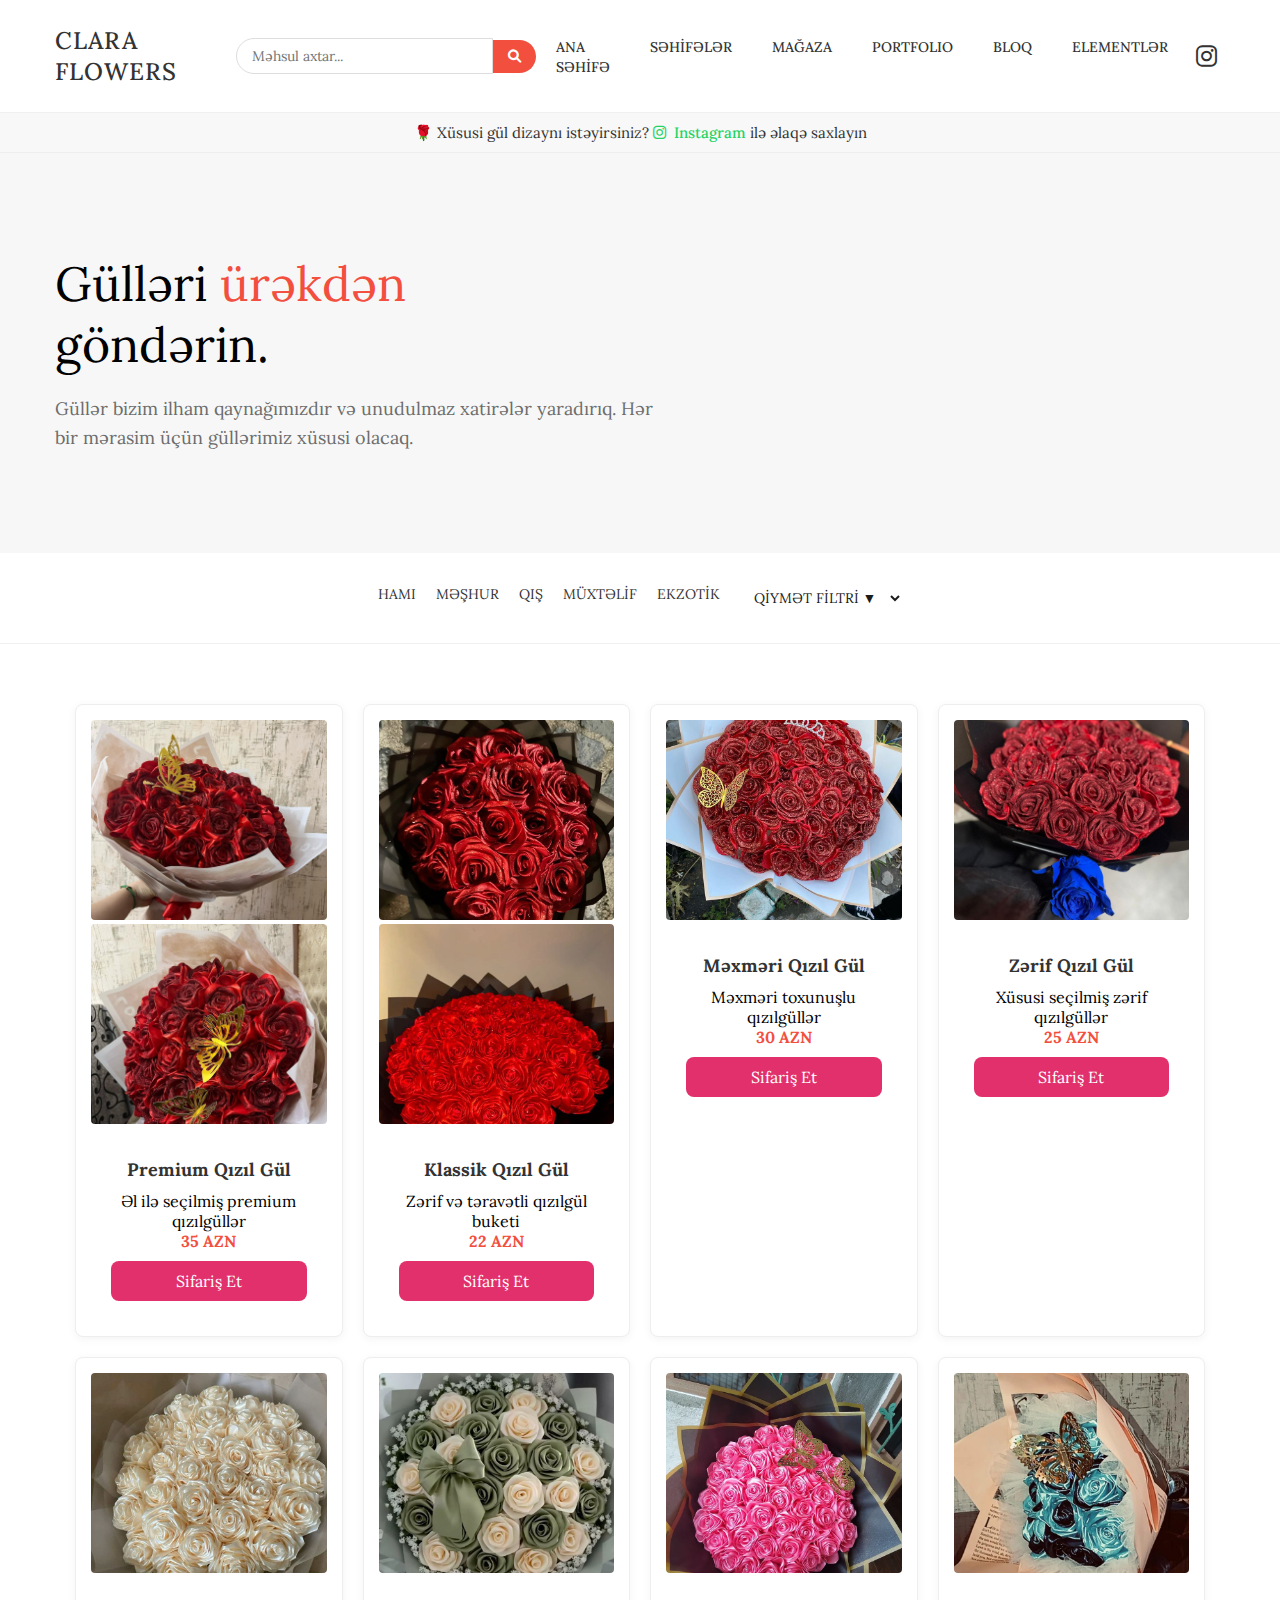
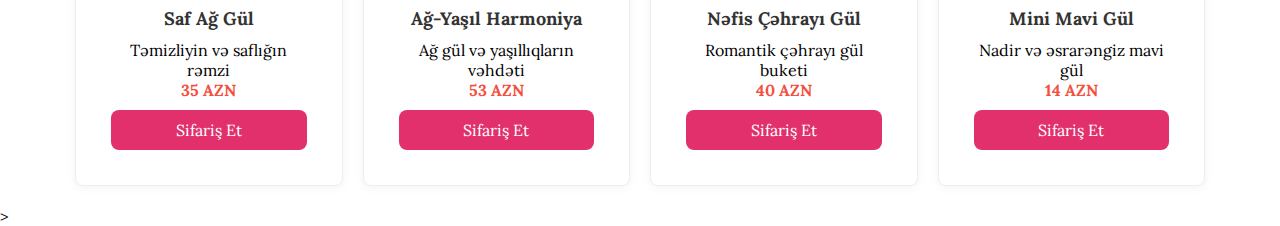
<file: index.html>
<!DOCTYPE html>
<html lang="az">
<head>
    <meta charset="UTF-8">
    <meta name="viewport" content="width=device-width, initial-scale=1.0">
    <title>Clara Flowers - Gül Mağazası</title>
    <link href="https://fonts.googleapis.com/css2?family=Lora:wght@400;500;600&display=swap" rel="stylesheet">
    <link rel="stylesheet" href="https://cdnjs.cloudflare.com/ajax/libs/font-awesome/6.0.0/css/all.min.css">
    <link rel="stylesheet" href="style.css">
    <style>
        /* Məhsullar üçün əlavə stillər */
        .product-grid {
            display: grid;
            grid-template-columns: repeat(auto-fill, minmax(250px, 1fr));
            gap: 20px;
            padding: 20px;
            width: 100%;
        }

        /* Sosyal medya ikonları için güncellenmiş stiller */
        .social-links {
            display: flex;
            align-items: center;
            gap: 25px;
            margin-left: 20px;
        }

        .social-icon {
            color: #333;
            font-size: 24px;
            transition: all 0.3s ease;
            padding: 8px;
        }

        .social-icon:hover {
            color: #f34f3f;
            transform: scale(1.1);
        }

        /* Arama kutusu stilleri */
        .search-container {
            display: flex;
            align-items: center;
            max-width: 300px;
            width: 100%;
            margin: 0 20px;
        }

        .search-container input {
            width: 100%;
            padding: 8px 15px;
            border: 1px solid #ddd;
            border-radius: 20px 0 0 20px;
            font-size: 14px;
            outline: none;
            transition: border-color 0.3s ease;
        }

        .search-container input:focus {
            border-color: #f34f3f;
        }

        .search-container button {
            padding: 8px 15px;
            background: #f34f3f;
            border: none;
            border-radius: 0 20px 20px 0;
            color: white;
            cursor: pointer;
            transition: background 0.3s ease;
        }

        .search-container button:hover {
            background: #e43f2f;
        }

        .product-card {
            border: 1px solid #eee;
            border-radius: 8px;
            padding: 15px;
            text-align: center;
            transition: all 0.3s ease;
            background: white;
            width: 100%;
        }

        .product-card:hover {
            transform: translateY(-5px);
            box-shadow: 0 5px 15px rgba(0,0,0,0.1);
        }

        .product-image {
            width: 100%;
            height: 200px;
            object-fit: cover;
            border-radius: 4px;
        }

        .product-name {
            margin: 10px 0;
            font-size: 18px;
            color: #333;
        }

        .product-price {
            color: #f34f3f;
            font-size: 16px;
            font-weight: bold;
        }

        .order-btn {
            width: 100%;
            padding: 10px;
            background: #E1306C;
            color: white;
            border: none;
            border-radius: 8px;
            margin-top: 10px;
            cursor: pointer;
            font-size: 16px;
            transition: all 0.3s ease;
        }

        .order-btn:hover {
            background: #c13584;
            transform: scale(1.05);
        }

        .category-menu {
            display: flex;
            list-style: none;
            justify-content: center;
            gap: 20px;
            padding: 0;
            margin: 0;
            flex-wrap: wrap;
        }

        .category-menu select {
            padding: 5px 10px;
            border: none;
            background: transparent;
            font-family: 'Lora', serif;
            font-size: 14px;
            cursor: pointer;
            color: #1b1b1b;
        }

        .category-menu select:focus {
            outline: none;
        }

        .category-menu select option {
            background: white;
            padding: 10px;
        }

        .category-menu a {
            color: #333;
            text-decoration: none;
            font-size: 14px;
            transition: color 0.3s;
        }

        .category-menu a:hover {
            color: #f34f3f;
        }

        /* Modal Styles */
        .modal {
            display: none;
            position: fixed;
            top: 0;
            left: 0;
            width: 100%;
            height: 100%;
            background: rgba(0,0,0,0.5);
            z-index: 1000;
        }

        .modal-content {
            background: white;
            padding: 20px;
            border-radius: 15px;
            position: absolute;
            top: 50%;
            left: 50%;
            transform: translate(-50%, -50%);
            width: 90%;
            max-width: 400px;
        }

        .platform-buttons {
            display: flex;
            gap: 10px;
            margin-top: 15px;
        }

        .instagram-btn {
            width: 100%;
            padding: 12px;
            background: #E1306C;
            color: white;
            border: none;
            border-radius: 8px;
            font-size: 16px;
            cursor: pointer;
            transition: all 0.3s ease;
        }

        .instagram-btn:hover {
            background: #c13584;
        }

        /* Loading Animation */
        .loading-overlay {
            position: fixed;
            top: 0;
            left: 0;
            width: 100%;
            height: 100%;
            background: rgba(255, 255, 255, 0.9);
            display: none;
            justify-content: center;
            align-items: center;
            z-index: 9999;
        }

        .loading-spinner {
            text-align: center;
        }

        .loading-spinner i {
            color: #f34f3f;
            font-size: 50px;
            animation: spin 1s infinite linear;
        }

        @keyframes spin {
            0% { transform: rotate(0deg); }
            100% { transform: rotate(360deg); }
        }

        /* Fade Animation */
        .fade-in {
            animation: fadeIn 0.5s ease-in;
        }

        @keyframes fadeIn {
            from { opacity: 0; }
            to { opacity: 1; }
        }

        /* Responsive Design */
        @media (max-width: 768px) {
            nav {
                flex-wrap: wrap;
            }
            
            .search-container {
                order: 3;
                margin: 10px 0;
                max-width: 100%;
            }
            
            .main-menu {
                order: 4;
            }

            .product-grid {
                grid-template-columns: repeat(2, 1fr);
                gap: 10px;
                padding: 10px;
            }

            .category-menu {
                gap: 10px;
            }

            .social-links {
                gap: 20px;
                margin: 15px 0;
            }
            
            .social-icon {
                font-size: 22px;
            }
        }

        @media (max-width: 480px) {
            .product-grid {
                grid-template-columns: 1fr;
            }
        }

        .special-note {
            background: #f8f8f8;
            padding: 10px 0;
            text-align: center;
            border-bottom: 1px solid #eee;
        }

        .special-note p {
            margin: 0;
            color: #333;
            font-size: 15px;
        }

        .special-note a {
            color: #25D366;
            text-decoration: none;
            font-weight: 500;
            transition: all 0.3s ease;
        }

        .special-note a:hover {
            color: #128C7E;
        }

        .special-note i {
            margin-right: 4px;
        }

        @media (max-width: 768px) {
            .special-note p {
                font-size: 14px;
            }
        }
    </style>
</head>
<body>
    <header>
        <div class="container">
            <nav>
                <a href="/" class="logo">CLARA FLOWERS</a>
                
                <div class="search-container">
                    <input type="text" id="searchInput" placeholder="Məhsul axtar...">
                    <button onclick="searchProducts()">
                        <i class="fas fa-search"></i>
                    </button>
                </div>

                <div class="mobile-menu-btn">
                    <i class="fas fa-bars"></i>
                </div>
                <ul class="main-menu">
                    <li><a href="#">ANA SƏHİFƏ</a></li>
                    <li><a href="#">SƏHİFƏLƏR</a></li>
                    <li><a href="#">MAĞAZA</a></li>
                    <li><a href="#">PORTFOLIO</a></li>
                    <li><a href="#">BLOQ</a></li>
                    <li><a href="#">ELEMENTLƏR</a></li>
                </ul>
                <div class="social-links">
                    <a href="https://instagram.com/clara__flowers__/" target="_blank" class="social-icon"><i class="fab fa-instagram"></i></a>
                </div>
            </nav>
        </div>
    </header>

    <div class="special-note">
        <p>🌹 Xüsusi gül dizaynı istəyirsiniz? <a href="https://instagram.com/clara__flowers__/"><i class="fab fa-instagram"></i> Instagram</a> ilə əlaqə saxlayın</p>
    </div>

    <section class="hero">
        <div class="container">
            <h1>Gülləri <span>ürəkdən</span><br>göndərin.</h1>
            <p>Güllər bizim ilham qaynağımızdır və unudulmaz xatirələr yaradırıq. Hər bir mərasim üçün güllərimiz xüsusi olacaq.</p>
        </div>
    </section>

    <section class="category-nav">
        <div class="container">
            <ul class="category-menu">
                <li><a href="#">HAMI</a></li>
                <li><a href="#">MƏŞHUR</a></li>
                <li><a href="#">QIŞ</a></li>
                <li><a href="#">MÜXTƏLİF</a></li>
                <li><a href="#">EKZOTİK</a></li>
                <li>
                    <select id="priceFilter" onchange="filterByPrice()">
                        <option value="all">QİYMƏT FİLTRİ ▼</option>
                        <option value="15-30">15-30 AZN</option>
                        <option value="30-50">30-50 AZN</option>
                        <option value="50-100">50-100 AZN</option>
                        <option value="100+">100+ AZN</option>
                    </select>
                </li>
            </ul>
        </div>
    </section>

    <section class="products">
        <div class="container">
            <div class="product-grid" id="productGrid"></div>
            
            <div class="product-grid">
                <!-- Rose 1 -->
                <div class="product-card fade-in">
                    <div class="product-slider">
                        <img src="rose1.jpg" alt="Qızıl Gül" class="product-image active">
                        <img src="rose1part2.jpg" alt="Qızıl Gül" class="product-image">
                    </div>
                    <div class="product-info">
                        <h3 class="product-name">Premium Qızıl Gül</h3>
                        <p class="product-description">Əl ilə seçilmiş premium qızılgüllər</p>
                        <p class="product-price">35 AZN</p>
                        <button class="order-btn" onclick="startOrder('Premium Qızıl Gül', 35)">
                            Sifariş Et
                        </button>
                    </div>
                </div>

                <!-- Rose 2 -->
                <div class="product-card fade-in">
                    <div class="product-slider">
                        <img src="rose2.jpg" alt="Klassik Qızıl Gül" class="product-image active">
                        <img src="rose2part2.jpg" alt="Klassik Qızıl Gül" class="product-image">
                    </div>
                    <div class="product-info">
                        <h3 class="product-name">Klassik Qızıl Gül</h3>
                        <p class="product-description">Zərif və təravətli qızılgül buketi</p>
                        <p class="product-price">22 AZN</p>
                        <button class="order-btn" onclick="startOrder('Klassik Qızıl Gül', 22)">
                            Sifariş Et
                        </button>
                    </div>
                </div>

                <!-- Rose 3 -->
                <div class="product-card fade-in">
                    <img src="rose3.jpg" alt="Məxməri Qızıl Gül" class="product-image">
                    <div class="product-info">
                        <h3 class="product-name">Məxməri Qızıl Gül</h3>
                        <p class="product-description">Məxməri toxunuşlu qızılgüllər</p>
                        <p class="product-price">30 AZN</p>
                        <button class="order-btn" onclick="startOrder('Məxməri Qızıl Gül', 30)">
                            Sifariş Et
                        </button>
                    </div>
                </div>

                <!-- Rose 4 -->
                <div class="product-card fade-in">
                    <img src="rose4.jpg" alt="Zərif Qızıl Gül" class="product-image">
                    <div class="product-info">
                        <h3 class="product-name">Zərif Qızıl Gül</h3>
                        <p class="product-description">Xüsusi seçilmiş zərif qızılgüllər</p>
                        <p class="product-price">25 AZN</p>
                        <button class="order-btn" onclick="startOrder('Zərif Qızıl Gül', 25)">
                            Sifariş Et
                        </button>
                    </div>
                </div>

                <!-- White -->
                <div class="product-card fade-in">
                    <img src="white1.jpg" alt="Ağ Gül" class="product-image">
                    <div class="product-info">
                        <h3 class="product-name">Saf Ağ Gül</h3>
                        <p class="product-description">Təmizliyin və saflığın rəmzi</p>
                        <p class="product-price">35 AZN</p>
                        <button class="order-btn" onclick="startOrder('Saf Ağ Gül', 35)">
                            Sifariş Et
                        </button>
                    </div>
                </div>

                <!-- White+Green -->
                <div class="product-card fade-in">
                    <img src="whi+gre.jpg" alt="Ağ-Yaşıl Gül" class="product-image">
                    <div class="product-info">
                        <h3 class="product-name">Ağ-Yaşıl Harmoniya</h3>
                        <p class="product-description">Ağ gül və yaşıllıqların vəhdəti</p>
                        <p class="product-price">53 AZN</p>
                        <button class="order-btn" onclick="startOrder('Ağ-Yaşıl Harmoniya', 53)">
                            Sifariş Et
                        </button>
                    </div>
                </div>

                <!-- Pink -->
                <div class="product-card fade-in">
                    <img src="pink1.jpg" alt="Çəhrayı Gül" class="product-image">
                    <div class="product-info">
                        <h3 class="product-name">Nəfis Çəhrayı Gül</h3>
                        <p class="product-description">Romantik çəhrayı gül buketi</p>
                        <p class="product-price">40 AZN</p>
                        <button class="order-btn" onclick="startOrder('Nəfis Çəhrayı Gül', 40)">
                            Sifariş Et
                        </button>
                    </div>
                </div>

                <!-- Little Blue -->
                <div class="product-card fade-in">
                    <img src="littleblue.jpg" alt="Mavi Gül" class="product-image">
                    <div class="product-info">
                        <h3 class="product-name">Mini Mavi Gül</h3>
                        <p class="product-description">Nadir və əsrarəngiz mavi gül</p>
                        <p class="product-price">14 AZN</p>
                        <button class="order-btn" onclick="startOrder('Mini Mavi Gül', 14)">
                            Sifariş Et
                        </button>
                    </div>
                </div>
            </div>
        </div>
    </section>

    <!-- Modal -->
    <div id="orderModal" class="modal">
        <div class="modal-content fade-in">
            <h3>Sifariş et</h3>
            <div class="order-form">
                <label>Neçə ədəd?</label>
                <input type="number" id="quantity" min="1" value="1">
                
                <div class="platform-buttons">
                    <button onclick="completeOrder()" class="instagram-btn">
                        <i class="fab fa-instagram"></i> Instagram ilə Sifariş Et
                    </button>
                </div>
            </div>
        </div>
    </div>

    <!-- Loading Animation -->
    <div class="loading-overlay" id="loadingOverlay">
        <div class="loading-spinner">
            <i class="fas fa-spinner"></i>
            <div class="loading-text">Yüklənir...</div>
        </div>
    </div>

    <script>
        // Mobile menu toggle
        document.querySelector('.mobile-menu-btn').addEventListener('click', function() {
            document.querySelector('.main-menu').classList.toggle('active');
        });

        let selectedProduct = null;

        function initializeSliders() {
            const sliders = document.querySelectorAll('.product-slider');
            
            sliders.forEach(slider => {
                const images = slider.querySelectorAll('img');
                let currentIndex = 0;
                
                setInterval(() => {
                    images[currentIndex].classList.remove('active');
                    currentIndex = (currentIndex + 1) % images.length;
                    images[currentIndex].classList.add('active');
                }, 3000);
                
                // Mobil için dokunma olayları
                let touchStartX = 0;
                slider.addEventListener('touchstart', e => {
                    touchStartX = e.touches[0].clientX;
                });
                
                slider.addEventListener('touchend', e => {
                    const touchEndX = e.changedTouches[0].clientX;
                    const diff = touchStartX - touchEndX;
                    
                    if (Math.abs(diff) > 50) {
                        images[currentIndex].classList.remove('active');
                        if (diff > 0) {
                            currentIndex = (currentIndex + 1) % images.length;
                        } else {
                            currentIndex = (currentIndex - 1 + images.length) % images.length;
                        }
                        images[currentIndex].classList.add('active');
                    }
                });
            });
        }

        function showLoading() {
            document.getElementById('loadingOverlay').style.display = 'flex';
        }

        function hideLoading() {
            document.getElementById('loadingOverlay').style.display = 'none';
        }

        function startOrder(name, price) {
            showLoading();
            setTimeout(() => {
                hideLoading();
                selectedProduct = { name, price };
                document.getElementById('orderModal').style.display = 'block';
            }, 1000);
        }

        function completeOrder() {
            showLoading();
            setTimeout(() => {
                hideLoading();
                window.location.href = 'https://instagram.com/clara__flowers__/';
                document.getElementById('orderModal').style.display = 'none';
            }, 800);
        }

        window.onclick = function(event) {
            if (event.target == document.getElementById('orderModal')) {
                document.getElementById('orderModal').style.display = 'none';
            }
        }

        function filterByPrice() {
            const selected = document.getElementById('priceFilter').value;
            const products = document.querySelectorAll('.product-card');
            
            products.forEach(product => {
                const priceText = product.querySelector('.product-price').textContent;
                const price = parseInt(priceText.replace('AZN', '').trim());
                
                if (selected === 'all') {
                    product.style.display = '';
                    return;
                }
                
                let show = false;
                switch(selected) {
                    case '15-30':
                        show = price >= 15 && price <= 30;
                        break;
                    case '30-50':
                        show = price >= 30 && price <= 50;
                        break;
                    case '50-100':
                        show = price >= 50 && price <= 100;
                        break;
                    case '100+':
                        show = price >= 100;
                        break;
                }
                
                if (show) {
                    product.style.display = '';
                    product.classList.add('fade-in');
                } else {
                    product.style.display = 'none';
                }
            });
        }

        function searchProducts() {
            const searchTerm = document.getElementById('searchInput').value.toLowerCase();
            const products = document.querySelectorAll('.product-card');
            
            products.forEach(product => {
                const name = product.querySelector('.product-name').textContent.toLowerCase();
                const price = product.querySelector('.product-price').textContent.toLowerCase();
                
                if (name.includes(searchTerm) || price.includes(searchTerm)) {
                    product.style.display = '';
                    product.classList.add('fade-in');
                } else {
                    product.style.display = 'none';
                }
            });
        }

        document.getElementById('searchInput').addEventListener('keyup', searchProducts);

        window.addEventListener('load', initializeSliders);
    </script>
</body>
</html>
>
</file>
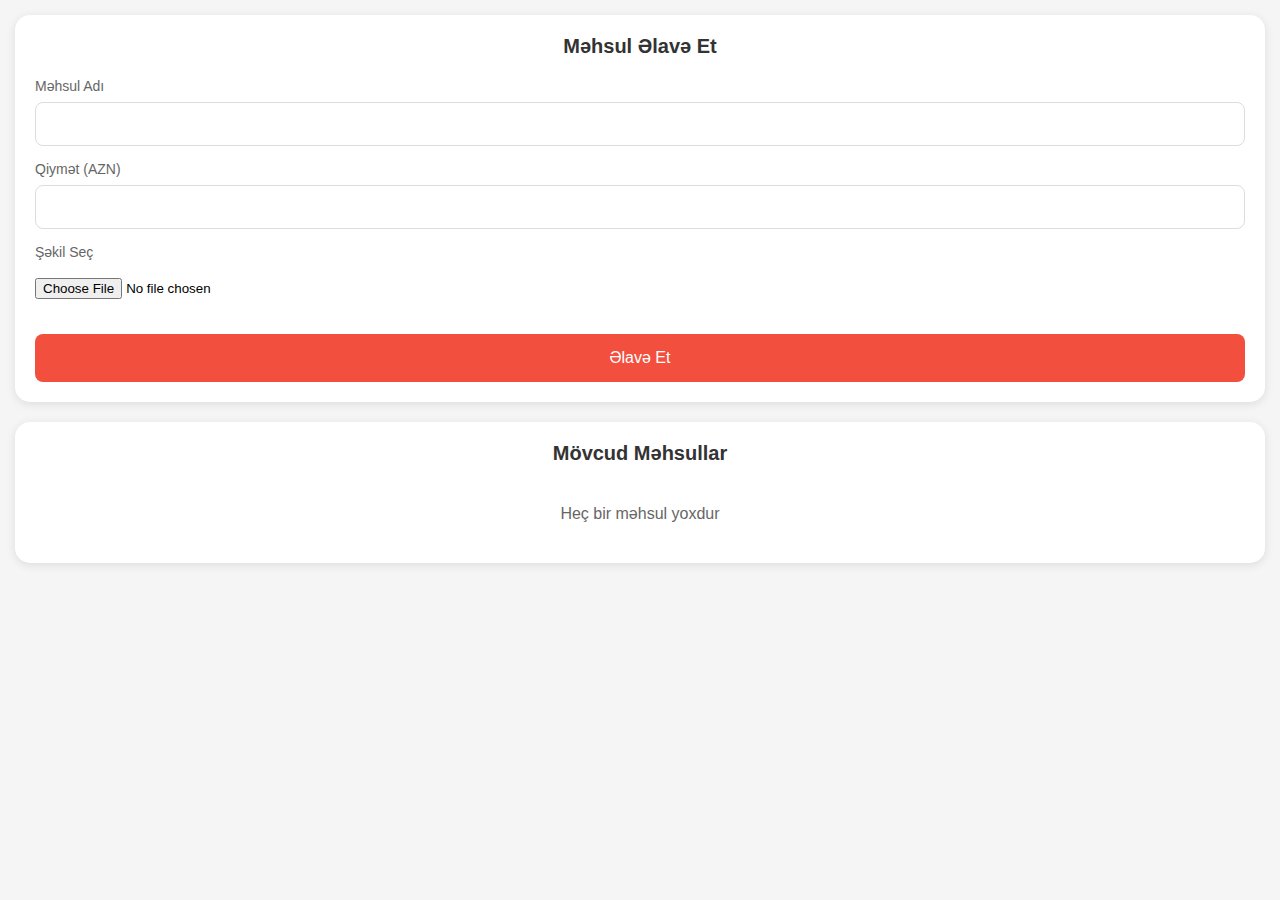
<file: upload.html>
<!DOCTYPE html>
<html>
<head>
    <meta charset="UTF-8">
    <meta name="viewport" content="width=device-width, initial-scale=1.0, maximum-scale=1.0, user-scalable=no">
    <title>Məhsul Əlavə Et</title>
    <link rel="stylesheet" href="https://cdnjs.cloudflare.com/ajax/libs/font-awesome/6.0.0/css/all.min.css">
    <style>
        * {
            margin: 0;
            padding: 0;
            box-sizing: border-box;
            -webkit-tap-highlight-color: transparent;
        }

        body {
            background: #f5f5f5;
            font-family: Arial, sans-serif;
            padding: 15px;
            max-width: 100%;
            overflow-x: hidden;
        }

        .upload-container {
            background: white;
            border-radius: 15px;
            padding: 20px;
            box-shadow: 0 2px 10px rgba(0,0,0,0.1);
            margin-bottom: 20px;
        }

        h2 {
            text-align: center;
            margin-bottom: 20px;
            color: #333;
            font-size: 20px;
        }

        .form-group {
            margin-bottom: 15px;
        }

        label {
            display: block;
            margin-bottom: 8px;
            color: #666;
            font-size: 14px;
        }

        input[type="text"],
        input[type="number"] {
            width: 100%;
            padding: 12px;
            border: 1px solid #ddd;
            border-radius: 8px;
            font-size: 16px;
            -webkit-appearance: none;
        }

        input[type="file"] {
            width: 100%;
            margin: 10px 0;
        }

        .preview-container {
            text-align: center;
            margin: 15px 0;
        }

        #preview {
            max-width: 100%;
            max-height: 200px;
            border-radius: 8px;
            display: none;
        }

        button {
            width: 100%;
            padding: 15px;
            background: #f34f3f;
            color: white;
            border: none;
            border-radius: 8px;
            font-size: 16px;
            margin-top: 10px;
            cursor: pointer;
            -webkit-appearance: none;
        }

        button:active {
            background: #e43e2e;
        }

        .product-list {
            background: white;
            border-radius: 15px;
            padding: 20px;
            box-shadow: 0 2px 10px rgba(0,0,0,0.1);
        }

        .product-item {
            display: flex;
            align-items: center;
            padding: 15px;
            border-bottom: 1px solid #eee;
            position: relative;
        }

        .product-image {
            width: 80px;
            height: 80px;
            object-fit: cover;
            border-radius: 8px;
            margin-right: 15px;
        }

        .product-info {
            flex: 1;
        }

        .product-name {
            font-size: 16px;
            color: #333;
            margin-bottom: 5px;
        }

        .product-price {
            color: #f34f3f;
            font-weight: bold;
        }

        .delete-btn {
            position: absolute;
            right: 15px;
            top: 50%;
            transform: translateY(-50%);
            background: #ff4444;
            color: white;
            width: 40px;
            height: 40px;
            border-radius: 50%;
            display: flex;
            align-items: center;
            justify-content: center;
            border: none;
            cursor: pointer;
        }
    </style>
</head>
<body>
    <div class="upload-container">
        <h2>Məhsul Əlavə Et</h2>
        <form id="uploadForm">
            <div class="form-group">
                <label for="productName">Məhsul Adı</label>
                <input type="text" id="productName" required>
            </div>

            <div class="form-group">
                <label for="productPrice">Qiymət (AZN)</label>
                <input type="number" id="productPrice" required>
            </div>

            <div class="form-group">
                <label for="imageInput">Şəkil Seç</label>
                <input type="file" id="imageInput" accept="image/*" capture="camera" required>
            </div>

            <div class="preview-container">
                <img id="preview">
            </div>

            <button type="submit">Əlavə Et</button>
        </form>
    </div>

    <div class="product-list">
        <h2>Mövcud Məhsullar</h2>
        <div id="productList"></div>
    </div>

    <script>
        const IMGBB_API_KEY = '70edfd7b18f52544932e195dff6b55ba';  // imgbb.com'dan alınacak

        // Şəkil önizləməsi
        document.getElementById('imageInput').onchange = function(e) {
            const file = e.target.files[0];
            const preview = document.getElementById('preview');
            
            if (file) {
                const reader = new FileReader();
                reader.onload = function(e) {
                    preview.src = e.target.result;
                    preview.style.display = 'block';
                }
                reader.readAsDataURL(file);
            }
        };

        // Məhsulları göstər
        function showProducts() {
            const products = JSON.parse(localStorage.getItem('products') || '[]');
            const productList = document.getElementById('productList');
            
            if (products.length === 0) {
                productList.innerHTML = '<p style="text-align: center; padding: 20px; color: #666;">Heç bir məhsul yoxdur</p>';
                return;
            }
            
            productList.innerHTML = products.map((product, index) => `
                <div class="product-item">
                    <img src="${product.imageUrl}" alt="${product.name}" class="product-image">
                    <div class="product-info">
                        <div class="product-name">${product.name}</div>
                        <div class="product-price">${product.price} AZN</div>
                    </div>
                    <button class="delete-btn" onclick="deleteProduct(${index})">
                        <i class="fas fa-trash"></i>
                    </button>
                </div>
            `).join('');
        }

        // Məhsul əlavə et
        document.getElementById('uploadForm').onsubmit = async function(e) {
            e.preventDefault();
            
            const file = document.getElementById('imageInput').files[0];
            const productName = document.getElementById('productName').value;
            const productPrice = document.getElementById('productPrice').value;

            if (!file || !productName || !productPrice) {
                alert('Bütün sahələri doldurun!');
                return;
            }

            // Resmi ImgBB'ye yükle
            const formData = new FormData();
            formData.append('image', file);

            try {
                const response = await fetch(`https://api.imgbb.com/1/upload?key=${IMGBB_API_KEY}`, {
                    method: 'POST',
                    body: formData
                });

                const data = await response.json();

                if (data.success) {
                    const products = JSON.parse(localStorage.getItem('products') || '[]');
                    products.push({
                        name: productName,
                        price: productPrice,
                        imageUrl: data.data.url,
                        date: new Date().toISOString()
                    });
                    localStorage.setItem('products', JSON.stringify(products));

                    alert('Məhsul uğurla əlavə edildi!');
                    document.getElementById('uploadForm').reset();
                    document.getElementById('preview').style.display = 'none';
                    showProducts();
                } else {
                    alert('Şəkil yükləmə xətası!');
                }
            } catch (error) {
                console.error('Xəta:', error);
                alert('Xəta baş verdi!');
            }
        };

        // Məhsul sil
        function deleteProduct(index) {
            if (confirm('Bu məhsulu silmək istədiyinizə əminsiniz?')) {
                const products = JSON.parse(localStorage.getItem('products') || '[]');
                products.splice(index, 1);
                localStorage.setItem('products', JSON.stringify(products));
                showProducts();
            }
        }

        // Səhifə yükləndikdə məhsulları göstər
        showProducts();
    </script>
</body>
</html>
</file>
<file: style.css>
* {
    margin: 0;
    padding: 0;
    box-sizing: border-box;
    font-family: 'Lora', serif;
}

body {
    background-color: #fff;
}

.container {
    max-width: 1200px;
    margin: 0 auto;
    padding: 0 15px;
}

/* Header Styles */
header {
    padding: 25px 0;
    border-bottom: 1px solid #f0f0f0;
    background: white;
    position: sticky;
    top: 0;
    z-index: 1000;
}

nav {
    display: flex;
    justify-content: space-between;
    align-items: center;
}

.logo {
    color: #333;
    font-size: 24px;
    text-decoration: none;
    letter-spacing: 1px;
    font-weight: 500;
}

.mobile-menu-btn {
    display: none;
    font-size: 24px;
    cursor: pointer;
}

.main-menu {
    display: flex;
    list-style: none;
    gap: 40px;
}

.main-menu a {
    color: #333;
    text-decoration: none;
    font-size: 14px;
    font-weight: 500;
    transition: color 0.3s ease;
}

.main-menu a:hover {
    color: #f34f3f;
}

.social-links {
    display: flex;
    align-items: center;
    gap: 20px;
}

.social-icon {
    color: #333;
    font-size: 18px;
    transition: color 0.3s ease;
}

.social-icon:hover {
    color: #f34f3f;
}

.cart-icon {
    display: flex;
    align-items: center;
    gap: 5px;
    color: #333;
    text-decoration: none;
    font-size: 14px;
    font-weight: 500;
    margin-left: 10px;
    position: relative;
}

.cart-count {
    background: #f34f3f;
    color: white;
    font-size: 12px;
    width: 20px;
    height: 20px;
    border-radius: 50%;
    display: flex;
    align-items: center;
    justify-content: center;
    position: absolute;
    top: -10px;
    right: -10px;
}

/* Hero Section */
.hero {
    padding: 100px 0;
    text-align: left;
    background-color: #f7f7f7;
}

.hero h1 {
    font-size: 48px;
    margin-bottom: 20px;
    font-weight: 400;
}

.hero h1 span {
    color: #f34f3f;
}

.hero p {
    color: #6d6d6d;
    font-size: 18px;
    line-height: 1.6;
    max-width: 600px;
}

/* Category Navigation */
.category-nav {
    padding: 30px 0;
    border-bottom: 1px solid #f0f0f0;
    overflow-x: auto;
}

.category-menu {
    display: flex;
    list-style: none;
    gap: 30px;
    justify-content: center;
    min-width: max-content;
}

.category-menu a {
    color: #1b1b1b;
    text-decoration: none;
    font-size: 14px;
    text-transform: uppercase;
    white-space: nowrap;
}

.category-menu a:hover {
    color: #f34f3f;
}

/* Product Grid */
.product-grid {
    display: grid;
    grid-template-columns: repeat(3, 1fr);
    gap: 30px;
    padding: 50px 0;
}

.product-card {
    background: #fff;
    border-radius: 5px;
    overflow: hidden;
    box-shadow: 0 2px 10px rgba(0,0,0,0.05);
}

.product-image {
    width: 100%;
    height: 300px;
    object-fit: cover;
}

.product-info {
    padding: 20px;
    text-align: center;
}

.product-title {
    font-size: 18px;
    margin-bottom: 10px;
}

.product-price {
    color: #f34f3f;
    font-size: 16px;
}

/* Mobile Responsive */
@media (max-width: 768px) {
    .mobile-menu-btn {
        display: block;
    }

    .main-menu {
        display: none;
        position: absolute;
        top: 100%;
        left: 0;
        right: 0;
        background: white;
        flex-direction: column;
        padding: 20px;
        gap: 20px;
        border-top: 1px solid #f0f0f0;
    }

    .main-menu.active {
        display: flex;
    }

    .social-links {
        gap: 15px;
    }

    .hero {
        padding: 50px 0;
    }

    .hero h1 {
        font-size: 36px;
    }

    .product-grid {
        grid-template-columns: repeat(2, 1fr);
    }
}

@media (max-width: 480px) {
    .product-grid {
        grid-template-columns: 1fr;
    }

    .hero h1 {
        font-size: 28px;
    }

    .social-links {
        gap: 10px;
    }

    .social-icon {
        font-size: 16px;
    }
}
</file>
